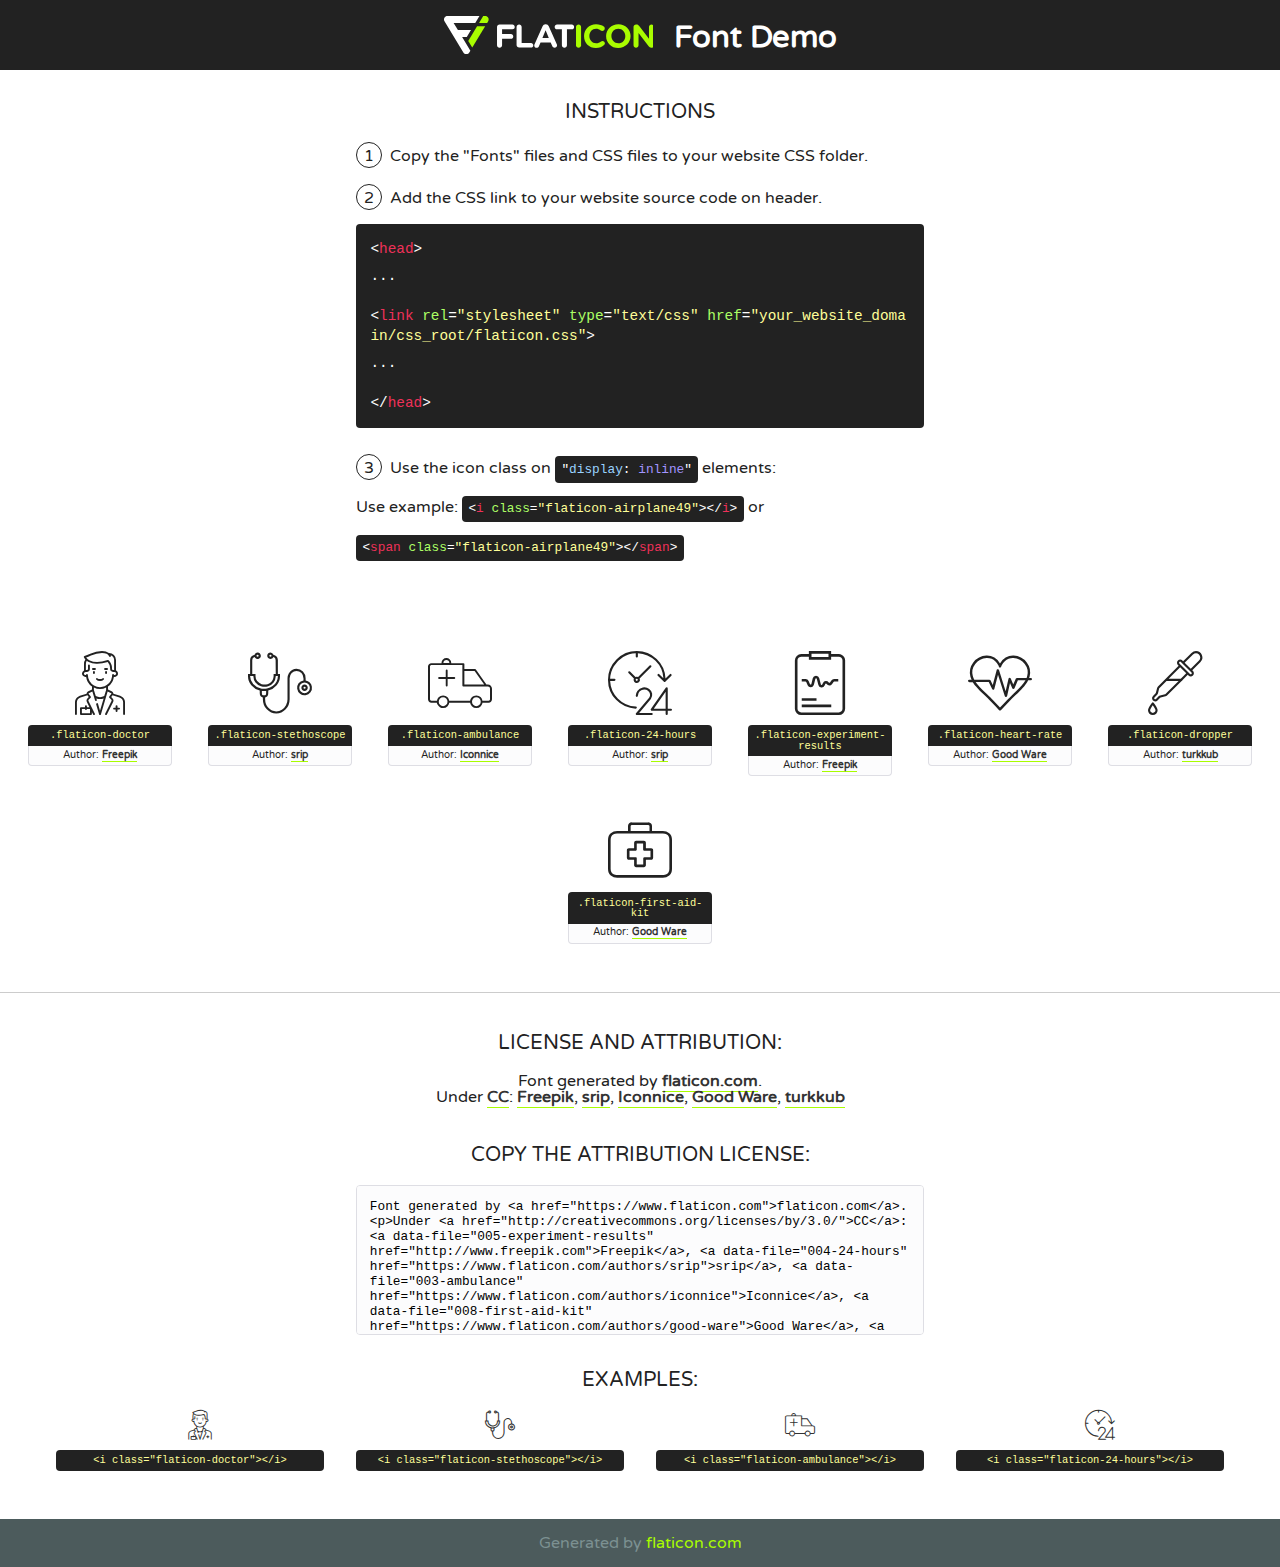
<file: DrVivekGupta_bckup/fonts/flaticon/font/flaticon.html>
<!DOCTYPE html>
<!--
  Flaticon icon font: Flaticon
  Creation date: 23/01/2019 09:05
-->
<html>
<!DOCTYPE html>
<html>

<head>
    <title>Flaticon WebFont</title>
    <link href="http://fonts.googleapis.com/css?family=Varela+Round" rel="stylesheet" type="text/css" />
    <link rel="stylesheet" type="text/css" href="flaticon.css">
    <meta charset="UTF-8">
    <style>
    html, body, div, span, applet, object, iframe,
    h1, h2, h3, h4, h5, h6, p, blockquote, pre,
    a, abbr, acronym, address, big, cite, code,
    del, dfn, em, img, ins, kbd, q, s, samp,
    small, strike, strong, sub, sup, tt, var,
    b, u, i, center,
    dl, dt, dd, ol, ul, li,
    fieldset, form, label, legend,
    table, caption, tbody, tfoot, thead, tr, th, td,
    article, aside, canvas, details, embed, 
    figure, figcaption, footer, header, hgroup, 
    menu, nav, output, ruby, section, summary,
    time, mark, audio, video {
        margin: 0;
        padding: 0;
        border: 0;
        font-size: 100%;
        font: inherit;
        vertical-align: baseline;
    }
    /* HTML5 display-role reset for older browsers */
    article, aside, details, figcaption, figure, 
    footer, header, hgroup, menu, nav, section {
        display: block;
    }
    body {
        line-height: 1;
    }
    ol, ul {
        list-style: none;
    }
    blockquote, q {
        quotes: none;
    }
    blockquote:before, blockquote:after,
    q:before, q:after {
        content: '';
        content: none;
    }
    table {
        border-collapse: collapse;
        border-spacing: 0;
    }
    body {
        font-family: 'Varela Round', Helvetica, Arial, sans-serif;
        font-size: 16px;
        color: #222;
    }
    a {
        color: #333;
        border-bottom: 1px solid #a9fd00;
        font-weight: bold;
        text-decoration: none;
    }
    * {
        -moz-box-sizing: border-box;
        -webkit-box-sizing: border-box;
        box-sizing: border-box;
        margin: 0;
        padding: 0;
    }
    [class^="flaticon-"]:before, [class*=" flaticon-"]:before, [class^="flaticon-"]:after, [class*=" flaticon-"]:after {
        font-family: Flaticon;
        font-size: 30px;
        font-style: normal;
        margin-left: 20px;
        color: #333;
    }
    .wrapper {
        max-width: 600px;
        margin: auto;
        padding: 0 1em;
    }
    .title {
        font-size: 1.25em;
        text-align: center;
        margin-bottom: 1em;
        text-transform: uppercase;
    }
    header {
        text-align: center;
        background-color: #222;
        color: #fff;
        padding: 1em;
    }
    header .logo {
        width: 210px;
        height: 38px;
        display: inline-block;
        vertical-align: middle;
        margin-right: 1em;
        border: none;
    }
    header strong {
        font-size: 1.95em;
        font-weight: bold;
        vertical-align: middle;
        margin-top: 5px;
        display: inline-block;
    }
    .demo {
        margin: 2em auto;
        line-height: 1.25em;
    }
    .demo ul li {
        margin-bottom: 1em;
    }
    .demo ul li .num {
        color: #222;
        border-radius: 20px;
        display: inline-block;
        width: 26px;
        padding: 3px;
        height: 26px;
        text-align: center;
        margin-right: 0.5em;
        border: 1px solid #222;
    }
    .demo ul li code {
        background-color: #222;
        border-radius: 4px;
        padding: 0.25em 0.5em;
        display: inline-block;
        color: #fff;
        font-family: Consolas,Monaco,Lucida Console,Liberation Mono,DejaVu Sans Mono,Bitstream Vera Sans Mono,Courier New, monospace;
        font-weight: lighter;
        margin-top: 1em;
        font-size: 0.8em;
        word-break: break-all;
    }
    .demo ul li code.big {
        padding: 1em;
        font-size: 0.9em;
    }
    .demo ul li code .red {
        color: #EF3159;
    }
    .demo ul li code .green {
        color: #ACFF65;
    }
    .demo ul li code .yellow {
        color: #FFFF99;
    }
    .demo ul li code .blue {
        color: #99D3FF;
    }
    .demo ul li code .purple {
        color: #A295FF;
    }
    .demo ul li code .dots {
        margin-top: 0.5em;
        display: block;
    }
    #glyphs {
        border-bottom: 1px solid #ccc;
        padding: 2em 0;
        text-align: center;
    }
    .glyph {
        display: inline-block;
        width: 9em;
        margin: 1em;
        text-align: center;
        vertical-align: top;
        background: #FFF;
    }
    .glyph .glyph-icon {
        padding: 10px;
        display: block;
        font-family:"Flaticon";
        font-size: 64px;
        line-height: 1;
    }
    .glyph .glyph-icon:before {
        font-size: 64px;
        color: #222;
        margin-left: 0;
    }
    .class-name {
        font-size: 0.65em;
        background-color: #222;
        color: #fff;
        border-radius: 4px 4px 0 0;
        padding: 0.5em;
        color: #FFFF99;
        font-family: Consolas,Monaco,Lucida Console,Liberation Mono,DejaVu Sans Mono,Bitstream Vera Sans Mono,Courier New, monospace;
    }
    .author-name {
        font-size: 0.6em;
        background-color: #fcfcfd;
        border: 1px solid #DEDEE4;
        border-top: 0;
        border-radius: 0 0 4px 4px;
        padding: 0.5em;
    }
    .class-name:last-child {
        font-size: 10px;
        color:#888;
    }
    .class-name:last-child a {
        font-size: 10px;
        color:#555;
    }
    .class-name:last-child a:hover {
        color:#a9fd00;
    }
    .glyph > input {
        display: block;
        width: 100px;
        margin: 5px auto;
        text-align: center;
        font-size: 12px;
        cursor: text;
    }
    .glyph > input.icon-input {
        font-family:"Flaticon";
        font-size: 16px;
        margin-bottom: 10px;
    }
    .attribution .title {
        margin-top: 2em;
    }
    .attribution textarea {
        background-color: #fcfcfd;
        padding: 1em;
        border: none;
        box-shadow: none;
        border: 1px solid #DEDEE4;
        border-radius: 4px;
        resize: none;
        width: 100%;
        height: 150px;
        font-size: 0.8em;
        font-family: Consolas,Monaco,Lucida Console,Liberation Mono,DejaVu Sans Mono,Bitstream Vera Sans Mono,Courier New, monospace;
        -webkit-appearance: none;
    }
    .iconsuse {
        margin: 2em auto;
        text-align: center;
        max-width: 1200px;
    }
    .iconsuse:after {
        content: '';
        display: table;
        clear: both;
    }
    .iconsuse .image {
        float: left;
        width: 25%;
        padding: 0 1em;
    }
    .iconsuse .image p {
        margin-bottom: 1em;
    }
    .iconsuse .image span {
        display: block;
        font-size: 0.65em;
        background-color: #222;
        color: #fff;
        border-radius: 4px;
        padding: 0.5em;
        color: #FFFF99;
        margin-top: 1em;
        font-family: Consolas,Monaco,Lucida Console,Liberation Mono,DejaVu Sans Mono,Bitstream Vera Sans Mono,Courier New, monospace;
    }
    #footer {
        text-align: center;
        background-color: #4C5B5C;
        color: #7c9192;
        padding: 1em;
    }
    #footer a {
        border: none;
        color: #a9fd00;
        font-weight: normal;
    }
    @media (max-width: 960px) {
        .iconsuse .image {
            width: 50%;
        }
    }
    @media (max-width: 560px) {
        .iconsuse .image {
            width: 100%;
        }
    }
    </style>
</head>

<body class="characters-off">

    <header>
        <a href="https://www.flaticon.com" target="_blank" class="logo">
            <svg version="1.1" xmlns="http://www.w3.org/2000/svg" xmlns:xlink="http://www.w3.org/1999/xlink" xmlns:a="http://ns.adobe.com/AdobeSVGViewerExtensions/3.0/" viewBox="0 0 560.875 102.036" enable-background="new 0 0 560.875 102.036" xml:space="preserve">
                <defs>
                </defs>
                <g>
                    <g class="letters">
                        <path fill="#ffffff" d="M141.596,29.675c0-3.777,2.985-6.767,6.764-6.767h34.438c3.426,0,6.15,2.728,6.15,6.15
                        c0,3.43-2.724,6.149-6.15,6.149h-27.674v13.091h23.719c3.429,0,6.151,2.724,6.151,6.15c0,3.43-2.723,6.149-6.151,6.149h-23.719
                        v17.574c0,3.773-2.986,6.761-6.764,6.761c-3.779,0-6.764-2.989-6.764-6.761V29.675z"></path>
                        <path fill="#ffffff" d="M193.844,29.149c0-3.781,2.985-6.767,6.764-6.767c3.776,0,6.763,2.985,6.763,6.767v42.957h25.039
                        c3.426,0,6.149,2.726,6.149,6.153c0,3.425-2.723,6.15-6.149,6.15h-31.802c-3.779,0-6.764-2.986-6.764-6.768V29.149z"></path>
                        <path fill="#ffffff" d="M241.891,75.71l21.438-48.407c1.492-3.341,4.215-5.357,7.906-5.357h0.792
                        c3.686,0,6.323,2.017,7.815,5.357l21.439,48.407c0.436,0.967,0.701,1.845,0.701,2.723c0,3.602-2.809,6.501-6.414,6.501
                        c-3.161,0-5.269-1.845-6.499-4.655l-4.132-9.661h-27.059l-4.301,10.102c-1.144,2.631-3.426,4.214-6.237,4.214
                        c-3.517,0-6.24-2.81-6.24-6.325C241.1,77.64,241.451,76.677,241.891,75.71z M279.932,58.666l-8.521-20.297l-8.526,20.297H279.932
                        z"></path>
                        <path fill="#ffffff" d="M314.864,35.387H301.86c-3.429,0-6.239-2.813-6.239-6.238c0-3.429,2.811-6.24,6.239-6.24h39.533
                        c3.426,0,6.237,2.811,6.237,6.24c0,3.425-2.811,6.238-6.237,6.238h-13.001v42.785c0,3.773-2.99,6.761-6.764,6.761
                        c-3.779,0-6.764-2.989-6.764-6.761V35.387z"></path>
                        <path fill="#A9FD00" d="M352.615,29.149c0-3.781,2.985-6.767,6.767-6.767c3.774,0,6.761,2.985,6.761,6.767v49.024
                        c0,3.773-2.987,6.761-6.761,6.761c-3.781,0-6.767-2.989-6.767-6.761V29.149z"></path>
                        <path fill="#A9FD00" d="M374.132,53.836v-0.179c0-17.481,13.178-31.801,32.065-31.801c9.22,0,15.459,2.458,20.557,6.238
                        c1.402,1.054,2.637,2.985,2.637,5.357c0,3.692-2.985,6.59-6.681,6.59c-1.845,0-3.071-0.702-4.044-1.319
                        c-3.776-2.813-7.729-4.393-12.562-4.393c-10.364,0-17.831,8.611-17.831,19.154v0.173c0,10.542,7.291,19.329,17.831,19.329
                        c5.715,0,9.492-1.756,13.359-4.834c1.049-0.874,2.458-1.491,4.039-1.491c3.429,0,6.325,2.813,6.325,6.236
                        c0,2.106-1.056,3.78-2.282,4.834c-5.539,4.834-12.036,7.733-21.878,7.733C387.572,85.464,374.132,71.493,374.132,53.836z"></path>
                        <path fill="#A9FD00" d="M433.009,53.836v-0.179c0-17.481,13.79-31.801,32.766-31.801c18.981,0,32.592,14.143,32.592,31.628v0.173
                        c0,17.483-13.785,31.807-32.769,31.807C446.625,85.464,433.009,71.32,433.009,53.836z M484.224,53.836v-0.179
                        c0-10.539-7.725-19.326-18.626-19.326c-10.893,0-18.449,8.611-18.449,19.154v0.173c0,10.542,7.73,19.329,18.626,19.329
                        C476.676,72.986,484.224,64.378,484.224,53.836z"></path>
                        <path fill="#A9FD00" d="M506.233,29.321c0-3.774,2.99-6.763,6.767-6.763h1.401c3.252,0,5.183,1.583,7.029,3.953l26.093,34.265
                        V29.059c0-3.692,2.99-6.677,6.681-6.677c3.683,0,6.671,2.985,6.671,6.677v48.934c0,3.78-2.987,6.765-6.764,6.765h-0.436
                        c-3.257,0-5.188-1.581-7.034-3.953l-27.056-35.492v32.944c0,3.687-2.985,6.676-6.678,6.676c-3.683,0-6.673-2.989-6.673-6.676
                        V29.321z"></path>
                    </g>
                    <g class="insignia">
                        <path fill="#ffffff" d="M48.372,56.137h12.517l11.156-18.537H37.186L25.688,18.539h57.825L94.668,0H9.271
                        C5.925,0,2.842,1.801,1.198,4.716c-1.644,2.907-1.593,6.482,0.134,9.343l50.38,83.501c1.678,2.781,4.689,4.476,7.938,4.476
                        c3.246,0,6.257-1.695,7.935-4.476l2.898-4.804L48.372,56.137z"></path>
                        <g class="i">
                            <path fill="#A9FD00" d="M93.575,18.539h0.031v0.004l21.652,0.004l2.705-4.488c1.727-2.861,1.778-6.436,0.133-9.343
                            C116.454,1.801,113.371,0,110.026,0h-5.294L93.575,18.539z"></path>
                            <polygon fill="#A9FD00" points="88.291,27.356 64.725,66.486 75.519,84.404 109.942,27.356"></polygon>
                        </g>
                    </g>
                </g>
            </svg>
        </a>
        <strong>Font Demo</strong>
    </header>


    <section class="demo wrapper">

        <p class="title">Instructions</p>

        <ul>
            <li>
                <span class="num">1</span>Copy the "Fonts" files and CSS files to your website CSS folder.
            </li>
            <li>
                <span class="num">2</span>Add the CSS link to your website source code on header.
                <code class="big">
                    &lt;<span class="red">head</span>&gt;
                    <br/><span class="dots">...</span>
                    <br/>&lt;<span class="red">link</span> <span class="green">rel</span>=<span class="yellow">"stylesheet"</span> <span class="green">type</span>=<span class="yellow">"text/css"</span> <span class="green">href</span>=<span class="yellow">"your_website_domain/css_root/flaticon.css"</span>&gt;
                    <br/><span class="dots">...</span>
                    <br/>&lt;/<span class="red">head</span>&gt;
                </code>
            </li>

            <li>
                <p>
                    <span class="num">3</span>Use the icon class on <code>"<span class="blue">display</span>:<span class="purple"> inline</span>"</code> elements:
                    <br />
                    Use example: <code>&lt;<span class="red">i</span> <span class="green">class</span>=<span class="yellow">&quot;flaticon-airplane49&quot;</span>&gt;&lt;/<span class="red">i</span>&gt;</code> or <code>&lt;<span class="red">span</span> <span class="green">class</span>=<span class="yellow">&quot;flaticon-airplane49&quot;</span>&gt;&lt;/<span class="red">span</span>&gt;</code>
            </li>
        </ul>

    </section>




   <section id="glyphs">          
    
      
        <div class="glyph"><div class="glyph-icon flaticon-doctor"></div>
            <div class="class-name">.flaticon-doctor</div>
            <div class="author-name">Author: <a data-file="001-doctor" href="http://www.freepik.com">Freepik</a> </div> 
        </div>        
        
        <div class="glyph"><div class="glyph-icon flaticon-stethoscope"></div>
            <div class="class-name">.flaticon-stethoscope</div>
            <div class="author-name">Author: <a data-file="002-stethoscope" href="https://www.flaticon.com/authors/srip">srip</a> </div> 
        </div>        
        
        <div class="glyph"><div class="glyph-icon flaticon-ambulance"></div>
            <div class="class-name">.flaticon-ambulance</div>
            <div class="author-name">Author: <a data-file="003-ambulance" href="https://www.flaticon.com/authors/iconnice">Iconnice</a> </div> 
        </div>        
        
        <div class="glyph"><div class="glyph-icon flaticon-24-hours"></div>
            <div class="class-name">.flaticon-24-hours</div>
            <div class="author-name">Author: <a data-file="004-24-hours" href="https://www.flaticon.com/authors/srip">srip</a> </div> 
        </div>        
        
        <div class="glyph"><div class="glyph-icon flaticon-experiment-results"></div>
            <div class="class-name">.flaticon-experiment-results</div>
            <div class="author-name">Author: <a data-file="005-experiment-results" href="http://www.freepik.com">Freepik</a> </div> 
        </div>        
        
        <div class="glyph"><div class="glyph-icon flaticon-heart-rate"></div>
            <div class="class-name">.flaticon-heart-rate</div>
            <div class="author-name">Author: <a data-file="006-heart-rate" href="https://www.flaticon.com/authors/good-ware">Good Ware</a> </div> 
        </div>        
        
        <div class="glyph"><div class="glyph-icon flaticon-dropper"></div>
            <div class="class-name">.flaticon-dropper</div>
            <div class="author-name">Author: <a data-file="007-dropper" href="https://www.flaticon.com/authors/turkkub">turkkub</a> </div> 
        </div>        
        
        <div class="glyph"><div class="glyph-icon flaticon-first-aid-kit"></div>
            <div class="class-name">.flaticon-first-aid-kit</div>
            <div class="author-name">Author: <a data-file="008-first-aid-kit" href="https://www.flaticon.com/authors/good-ware">Good Ware</a> </div> 
        </div>        
        

    </section>



    <section class="attribution wrapper"   style="text-align:center;">

      <div class="title">License and attribution:</div><div class="attrDiv">Font generated by <a href="https://www.flaticon.com">flaticon.com</a>. <div><p>Under <a href="http://creativecommons.org/licenses/by/3.0/">CC</a>: <a data-file="005-experiment-results" href="http://www.freepik.com">Freepik</a>, <a data-file="004-24-hours" href="https://www.flaticon.com/authors/srip">srip</a>, <a data-file="003-ambulance" href="https://www.flaticon.com/authors/iconnice">Iconnice</a>, <a data-file="008-first-aid-kit" href="https://www.flaticon.com/authors/good-ware">Good Ware</a>, <a data-file="007-dropper" href="https://www.flaticon.com/authors/turkkub">turkkub</a></p>  </div>
      </div>
      <div class="title">Copy the Attribution License:</div>

    <textarea onclick="this.focus();this.select();">Font generated by &lt;a href=&quot;https://www.flaticon.com&quot;&gt;flaticon.com&lt;/a&gt;. <p>Under <a href="http://creativecommons.org/licenses/by/3.0/">CC</a>: <a data-file="005-experiment-results" href="http://www.freepik.com">Freepik</a>, <a data-file="004-24-hours" href="https://www.flaticon.com/authors/srip">srip</a>, <a data-file="003-ambulance" href="https://www.flaticon.com/authors/iconnice">Iconnice</a>, <a data-file="008-first-aid-kit" href="https://www.flaticon.com/authors/good-ware">Good Ware</a>, <a data-file="007-dropper" href="https://www.flaticon.com/authors/turkkub">turkkub</a></p>  
     </textarea>

    </section>

    <section class="iconsuse">

          <div class="title">Examples:</div>            
             
            <div class="image">
                <p>
                    <i class="glyph-icon flaticon-doctor"></i> 
                    <span>&lt;i class=&quot;flaticon-doctor&quot;&gt;&lt;/i&gt;</span>
                </p>
            </div>
            
            <div class="image">
                <p>
                    <i class="glyph-icon flaticon-stethoscope"></i> 
                    <span>&lt;i class=&quot;flaticon-stethoscope&quot;&gt;&lt;/i&gt;</span>
                </p>
            </div>
            
            <div class="image">
                <p>
                    <i class="glyph-icon flaticon-ambulance"></i> 
                    <span>&lt;i class=&quot;flaticon-ambulance&quot;&gt;&lt;/i&gt;</span>
                </p>
            </div>
            
            <div class="image">
                <p>
                    <i class="glyph-icon flaticon-24-hours"></i> 
                    <span>&lt;i class=&quot;flaticon-24-hours&quot;&gt;&lt;/i&gt;</span>
                </p>
            </div>
                       
        </div>
                            
    </section>

<div id="footer">
    <div>Generated by <a href="https://www.flaticon.com">flaticon.com</a>
    </div>
</div>



</body>
</html>
</file>
<file: DrVivekGupta_bckup/fonts/flaticon/font/flaticon.css>
/*
  	Flaticon icon font: Flaticon
  	Creation date: 23/01/2019 09:05
  	*/

@font-face {
  font-family: "Flaticon";
  src: url("./Flaticon.eot");
  src: url("./Flaticon.eot?#iefix") format("embedded-opentype"),
       url("./Flaticon.woff2") format("woff2"),
       url("./Flaticon.woff") format("woff"),
       url("./Flaticon.ttf") format("truetype"),
       url("./Flaticon.svg#Flaticon") format("svg");
  font-weight: normal;
  font-style: normal;
}

@media screen and (-webkit-min-device-pixel-ratio:0) {
  @font-face {
    font-family: "Flaticon";
    src: url("./Flaticon.svg#Flaticon") format("svg");
  }
}

[class^="flaticon-"]:before, [class*=" flaticon-"]:before,
[class^="flaticon-"]:after, [class*=" flaticon-"]:after {   
  font-family: Flaticon;
        font-size: 20px;
font-style: normal;
margin-left: 20px;
}

.flaticon-doctor:before { content: "\f100"; }
.flaticon-stethoscope:before { content: "\f101"; }
.flaticon-ambulance:before { content: "\f102"; }
.flaticon-24-hours:before { content: "\f103"; }
.flaticon-experiment-results:before { content: "\f104"; }
.flaticon-heart-rate:before { content: "\f105"; }
.flaticon-dropper:before { content: "\f106"; }
.flaticon-first-aid-kit:before { content: "\f107"; }
</file>
